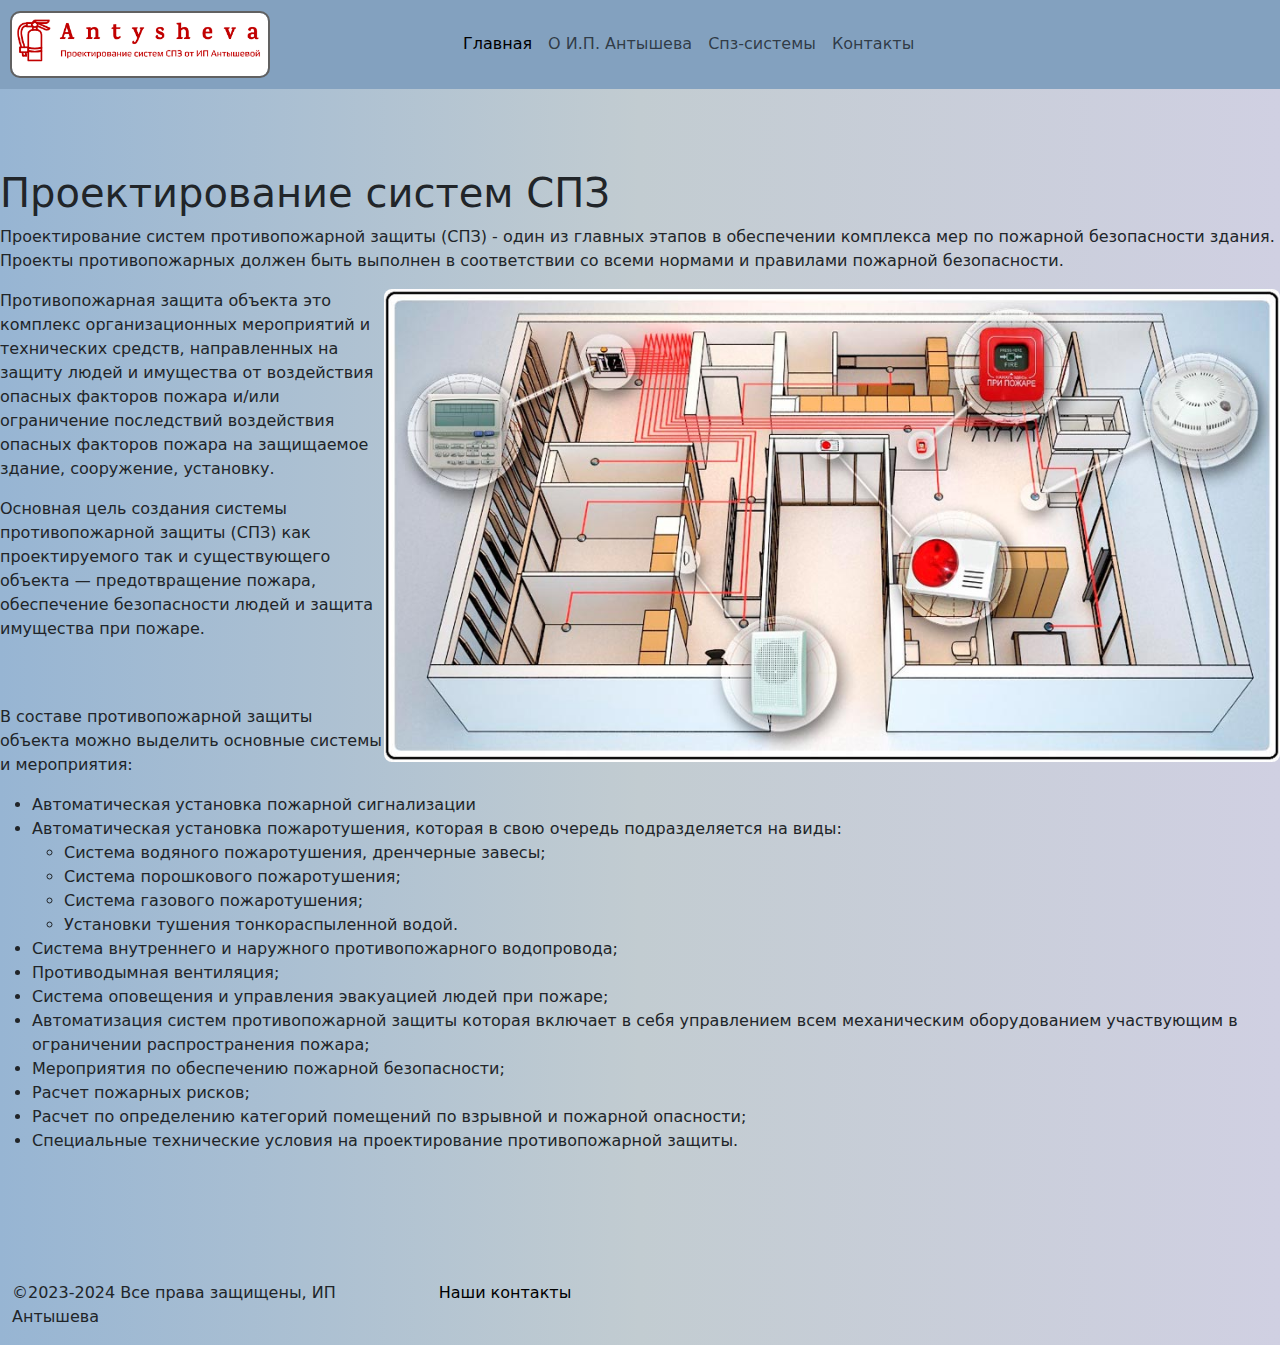
<file: index.html>
<!DOCTYPE html>
<html lang="en">

<head>
    <meta charset="UTF-8">
    <meta name="viewport" content="width=device-width, initial-scale=1.0">
    <title>Antysheva-home</title>
    <link href="https://cdn.jsdelivr.net/npm/bootstrap@5.3.3/dist/css/bootstrap.min.css" rel="stylesheet"
        integrity="sha384-QWTKZyjpPEjISv5WaRU9OFeRpok6YctnYmDr5pNlyT2bRjXh0JMhjY6hW+ALEwIH" crossorigin="anonymous">
    <link rel="stylesheet" href="source\styles\Obshii-css.css">

    <link rel="apple-touch-icon" sizes="180x180" href="/apple-touch-icon.png">
    <link rel="icon" type="image/png" sizes="32x32" href="source/files/favicon-32x32.png">
    <link rel="icon" type="image/png" sizes="16x16" href="source\files\favicon-16x16.png">
    <link rel="manifest" href="/site.webmanifest">
</head>

<body>




    <header>

        <nav class="navbar navbar-expand-lg" style="background-color:#83A1BF">
            <div class="container-fluid">
                <a class="navbar-brand" href="/"><img class="img-nav1"
                        src="source\images\24_20240227204058.png" alt="brend title"></a>
                <button class="navbar-toggler"style="background-color:#BFDDFB" type="button" data-bs-toggle="collapse" data-bs-target="#navbarNav"
                    aria-controls="navbarNav" aria-expanded="false" aria-label="Toggle navigation">
                    <span class="navbar-toggler-icon"></span>
                </button>
                <div class="collapse navbar-collapse" id="navbarNav">
                    <ul class="navbar-nav">
                        <li class="nav-item">
                            <a class="nav-link active" aria-current="page" href="/">Главная</a>
                        </li>
                        <li class="nav-item">
                            <a class="nav-link" href="information-about-IP.html">О И.П. Антышева</a>
                        </li>
                        <li class="nav-item">
                            <a class="nav-link" href="Cpz-sis.html">Спз-системы</a>
                        </li>
                        <li class="nav-item">
                            <a class="nav-link" href="contact.html">Контакты</a>
                        </li>
                    </ul>
                </div>
            </div>
        </nav>

        </div>

    </header>


    <section>
        <div class="block-1">
            <div class="nachalo">
                <h1>Проектирование систем СПЗ</h1>
                <p>
                    Проектирование систем противопожарной защиты (СПЗ) - один из главных этапов в обеспечении комплекса
                    мер
                    по пожарной безопасности здания. Проекты противопожарных должен быть выполнен в соответствии со
                    всеми
                    нормами и правилами пожарной безопасности.
                </p>
            </div>
            <img class="foto-1" src="source\images\Sistemyi-protivopozharnoy-zashhityi.jpg"
                alt="https://fireman.club/inseklodepia/sistemyi-protivopozharnoy-zashhityi/">
        </div>
        <div class="block-2">
            <div class="nachalo-2">
                <p>Противопожарная защита объекта это комплекс организационных мероприятий и технических средств,
                    направленных на защиту людей и имущества от воздействия опасных факторов пожара и/или ограничение
                    последствий воздействия опасных факторов пожара на защищаемое здание, сооружение, установку.</p>

                <p>
                    Основная цель создания системы противопожарной защиты (СПЗ) как проектируемого так и существующего
                    объекта — предотвращение пожара, обеспечение безопасности людей и защита имущества при пожаре.
                </p>
            </div>
            <br><br> <div class="spisok">
                <p>
                    В составе противопожарной защиты объекта можно выделить основные системы и мероприятия:
                </p>
                <ul>
                    <li>Автоматическая установка пожарной сигнализации </li>
                    <li>Автоматическая установка пожаротушения, которая в свою очередь подразделяется на виды:
                        <ul>
                            <li>Система водяного пожаротушения, дренчерные завесы;</li>
                            <li>Система порошкового пожаротушения;</li>
                            <li>Система газового пожаротушения;</li>
                            <li>Установки тушения тонкораспыленной водой.</li>
                        </ul>
                    </li>
                    <li>Система внутреннего и наружного противопожарного водопровода;</li>
                    <li>Противодымная вентиляция;</li>
                    <li>Система оповещения и управления эвакуацией людей при пожаре;</li>
                    <li>Автоматизация систем противопожарной защиты которая включает в себя управлением всем
                        механическим оборудованием участвующим в ограничении распространения пожара;</li>
                    <li>Мероприятия по обеспечению пожарной безопасности;</li>
                    <li>Расчет пожарных рисков;</li>
                    <li>Расчет по определению категорий помещений по взрывной и пожарной опасности;</li>
                    <li>Специальные технические условия на проектирование противопожарной защиты.</li>
                </ul>
            </div>
        </div>


    </section>


    <footer>

        <div class="container-fluid">
            <div class="row">
              <div class="col-lg-4 col-md-12 footer-text">
                <p>©2023-2024 Все права защищены, ИП Антышева</p>
              </div>
              <div class="col-lg-4 col-md-12 footer-text">
                <a href="contact.html">
                    <p>Наши контакты</p>
                </a>
              </div>
              <div class="col-lg-4 col-md-12">
      
              </div>
      
            </div>
          </div>

    </footer>


    <script src="https://cdn.jsdelivr.net/npm/bootstrap@5.3.3/dist/js/bootstrap.bundle.min.js"
        integrity="sha384-YvpcrYf0tY3lHB60NNkmXc5s9fDVZLESaAA55NDzOxhy9GkcIdslK1eN7N6jIeHz"
        crossorigin="anonymous"></script>

</body>

</html>
</file>
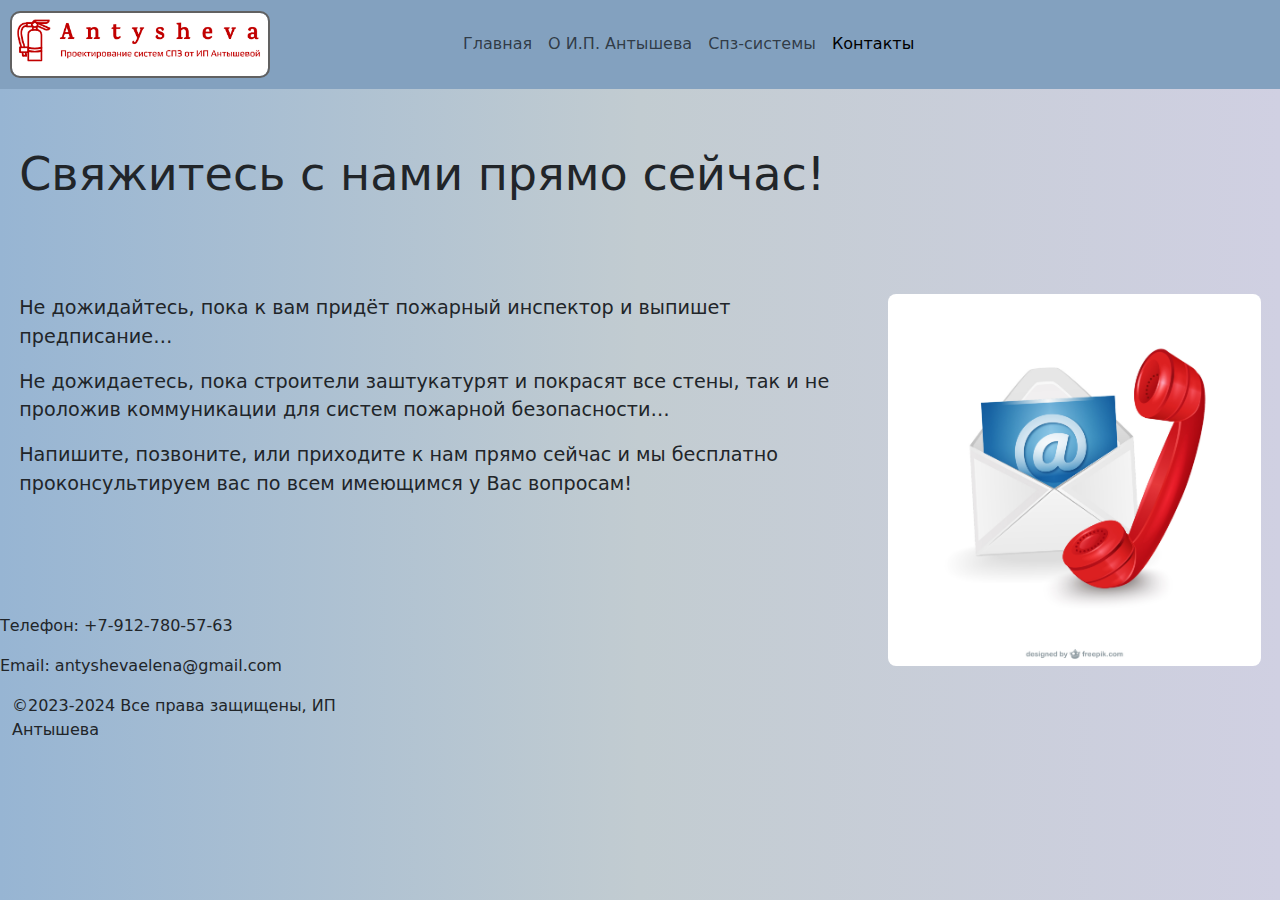
<file: contact.html>
<!DOCTYPE html>
<html lang="en">

<head>
    <meta charset="UTF-8">
    <meta name="viewport" content="width=device-width, initial-scale=1.0">
    <title>Document</title>
    <link rel="stylesheet" href="source\styles\Obshii-css.css">
    <link href="https://cdn.jsdelivr.net/npm/bootstrap@5.3.3/dist/css/bootstrap.min.css" rel="stylesheet"
        integrity="sha384-QWTKZyjpPEjISv5WaRU9OFeRpok6YctnYmDr5pNlyT2bRjXh0JMhjY6hW+ALEwIH" crossorigin="anonymous">
    <link rel="apple-touch-icon" sizes="180x180" href="/apple-touch-icon.png">
    <link rel="icon" type="image/png" sizes="32x32" href="source/files/favicon-32x32.png">
    <link rel="icon" type="image/png" sizes="16x16" href="source\files\favicon-16x16.png">
    <link rel="manifest" href="/site.webmanifest">
</head>
</head>

<body>




    <header>


        <nav class="navbar navbar-expand-lg"style="background-color:#83A1BF">
            <div class="container-fluid">
                <a class="navbar-brand" href="/"><img class="img-nav1" src="source\images\24_20240227204058.png"
                        alt="brend title"></a>
                <button class="navbar-toggler" style="background-color:#BFDDFB" type="button" data-bs-toggle="collapse" data-bs-target="#navbarNav"
                    aria-controls="navbarNav" aria-expanded="false" aria-label="Toggle navigation">
                    <span class="navbar-toggler-icon"></span>
                </button>
                <div class="collapse navbar-collapse" id="navbarNav">
                    <ul class="navbar-nav">
                        <li class="nav-item">
                            <a class="nav-link" aria-current="page" href="/">Главная</a>
                        </li>
                        <li class="nav-item">
                            <a class="nav-link" href="information-about-IP.html">О И.П. Антышева</a>
                        </li>
                        <li class="nav-item">
                            <a class="nav-link" href="Cpz-sis.html">Спз-системы</a>
                        </li>

                        <li class="nav-item">
                            <a class="nav-link active" href="contact.html">Контакты</a>
                        </li>
                    </ul>
                </div>
            </div>
        </nav>

        </div>



    </header>


    <section>

        <div class="nachalo-1">
            <h1>Свяжитесь с нами прямо сейчас!</h1>
            <img class="foto-2" src="source\images\09.jpg"
                alt="https://ru.freepik.com/free-vector/contact-concept_763113.htm#page=2&query=%D0%B7%D0%BD%D0%B0%D1%87%D0%BE%D0%BA%20%D1%82%D1%80%D1%83%D0%B1%D0%BA%D0%B0&position=22&from_view=keyword&track=ais&uuid=e604190f-d477-465c-827c-d100d20ca889">
            <p>Не дожидайтесь, пока к вам придёт пожарный инспектор и выпишет предписание…</p>

            <p>
                Не дожидаетесь, пока строители заштукатурят и покрасят все стены, так и не проложив коммуникации для
                систем пожарной безопасности…
            </p>

            <p>
                Напишите, позвоните, или приходите к нам прямо сейчас и мы бесплатно проконсультируем вас по всем
                имеющимся у Вас вопросам!
            </p>

        </div>

        <div class="nachalo">
            <p>Телефон:
                +7-912-780-57-63
            </p>
            <p>Email:
                antyshevaelena@gmail.com
            </p>
        </div>



    </section>


    <footer>

        <div class="container-fluid">
            <div class="row">
                <div class="col-lg-4 col-md-12 footer-text">
                    <p>©2023-2024 Все права защищены, ИП Антышева</p>
                </div>
                <div class="col-lg-4 col-md-12 footer-text">
                </div>
                <div class="col-lg-4 col-md-12">

                </div>

            </div>
        </div>

    </footer>


    <script src="https://cdn.jsdelivr.net/npm/bootstrap@5.3.3/dist/js/bootstrap.bundle.min.js"
        integrity="sha384-YvpcrYf0tY3lHB60NNkmXc5s9fDVZLESaAA55NDzOxhy9GkcIdslK1eN7N6jIeHz"
        crossorigin="anonymous"></script>

</body>

</html>
</file>
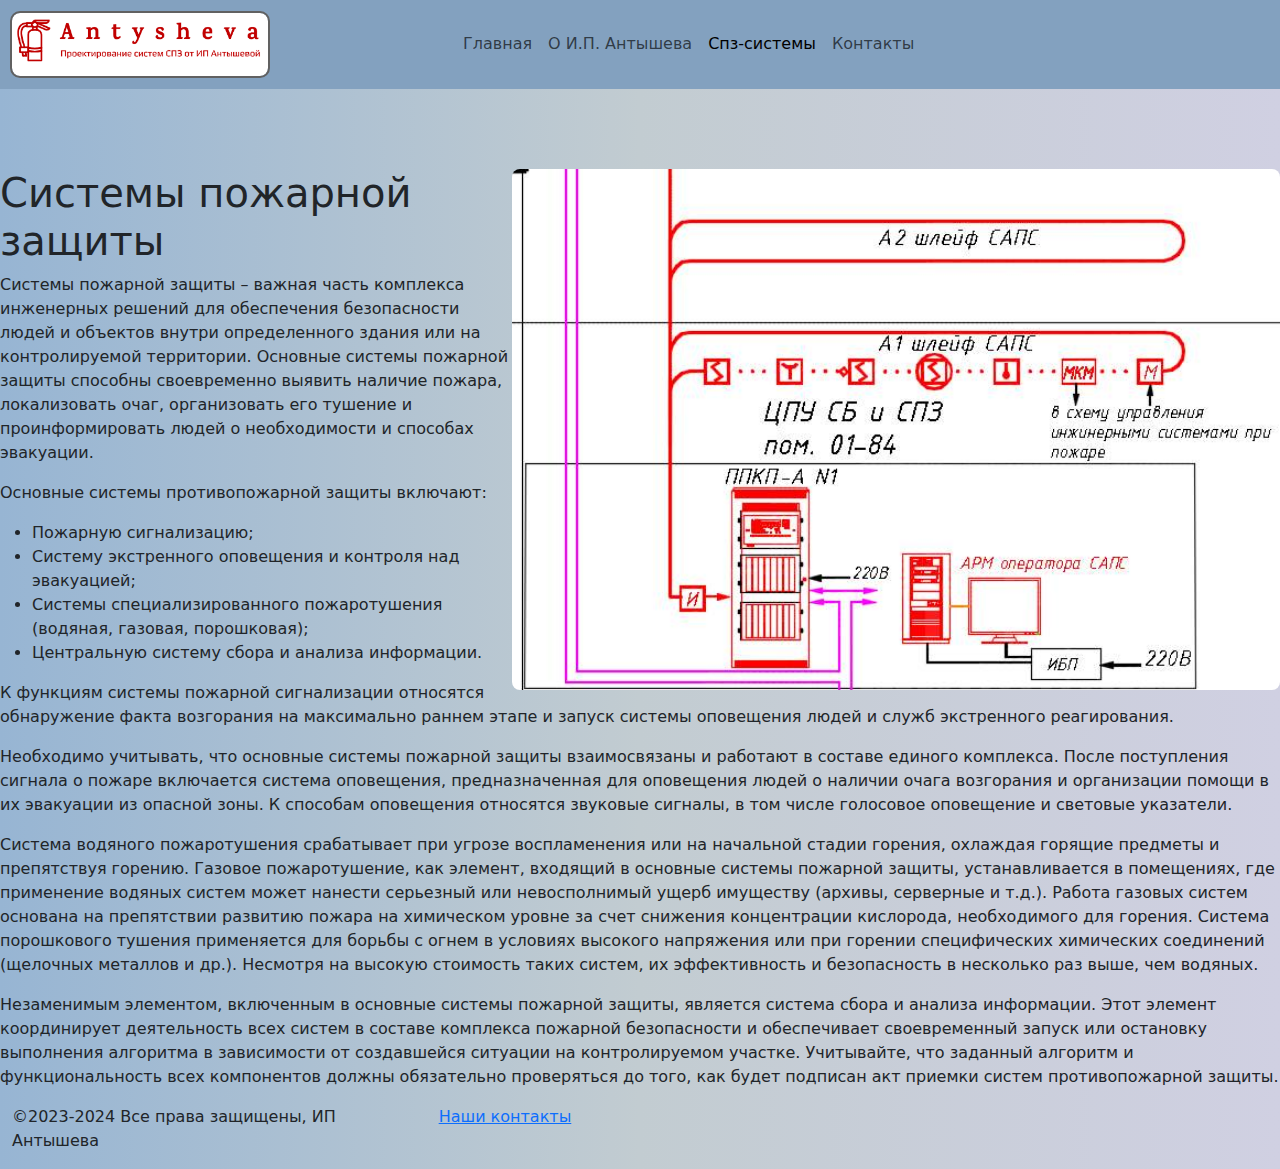
<file: Cpz-sis.html>
<!DOCTYPE html>
<html lang="en">

<head>
    <meta charset="UTF-8">
    <meta name="viewport" content="width=device-width, initial-scale=1.0">
    <title>Document</title>
    <link rel="stylesheet" href="source\styles\Obshii-css.css">
    <link href="https://cdn.jsdelivr.net/npm/bootstrap@5.3.3/dist/css/bootstrap.min.css" rel="stylesheet"
        integrity="sha384-QWTKZyjpPEjISv5WaRU9OFeRpok6YctnYmDr5pNlyT2bRjXh0JMhjY6hW+ALEwIH" crossorigin="anonymous">
    <link rel="apple-touch-icon" sizes="180x180" href="/apple-touch-icon.png">
    <link rel="icon" type="image/png" sizes="32x32" href="source/files/favicon-32x32.png">
    <link rel="icon" type="image/png" sizes="16x16" href="source\files\favicon-16x16.png">
    <link rel="manifest" href="/site.webmanifest">
</head>
</head>

<body>




    <header>


        <nav class="navbar navbar-expand-lg"style="background-color:#83A1BF">
            <div class="container-fluid">
                <a class="navbar-brand" href="/"><img class="img-nav1"
                        src="source\images\24_20240227204058.png" alt="brend title"></a>
                <button class="navbar-toggler" type="button" style="background-color:#BFDDFB" data-bs-toggle="collapse" data-bs-target="#navbarNav"
                    aria-controls="navbarNav" aria-expanded="false" aria-label="Toggle navigation">
                    <span class="navbar-toggler-icon"></span>
                </button>
                <div class="collapse navbar-collapse" id="navbarNav">
                    <ul class="navbar-nav">
                        <li class="nav-item">
                            <a class="nav-link" aria-current="page" href="/">Главная</a>
                        </li>
                        <li class="nav-item">
                            <a class="nav-link" href="information-about-IP.html">О И.П. Антышева</a>
                        </li>
                        <li class="nav-item">
                            <a class="nav-link active" href="Cpz-sis.html">Спз-системы</a>
                        </li>

                        <li class="nav-item">
                            <a class="nav-link" href="contact.html">Контакты</a>
                        </li>
                    </ul>
                </div>
            </div>
        </nav>

        </div>



    </header>


    <section>
        <div class="nachalo">
            <img class=foto-3 src="source\images\proekt-aps-saps-business-center-bx.jpg" alt="https://f-controls.ru/index.php/ru/pozharnaya-signalizatsiya/ppm-soue/198-saps-proekt-sistemy-avtomaticheskoj-pozharnoj-signalizatsii-aps-biznes-tsentra">
            <h1>Системы пожарной защиты</h1>
            <p>Системы пожарной защиты – важная часть комплекса инженерных решений для обеспечения безопасности людей и
                объектов внутри определенного здания или на контролируемой территории. Основные системы пожарной защиты
                способны своевременно выявить наличие пожара, локализовать очаг, организовать его тушение и
                проинформировать людей о необходимости и способах эвакуации.</p>
            <p>Основные системы противопожарной защиты включают:</p>
            <ul>
                <li>Пожарную сигнализацию;</li>
                <li>Систему экстренного оповещения и контроля над эвакуацией;</li>
                <li>Системы специализированного пожаротушения (водяная, газовая, порошковая);</li>
                <li>Центральную систему сбора и анализа информации.</li>
            </ul>
            <p>К функциям системы пожарной сигнализации относятся обнаружение факта возгорания на максимально раннем
                этапе и запуск системы оповещения людей и служб экстренного реагирования.</p>
            <p>Необходимо учитывать, что основные системы пожарной защиты взаимосвязаны и работают в составе единого
                комплекса. После поступления сигнала о пожаре включается система оповещения, предназначенная для
                оповещения людей о наличии очага возгорания и организации помощи в их эвакуации из опасной зоны. К
                способам оповещения относятся звуковые сигналы, в том числе голосовое оповещение и световые указатели.
            </p>
            <p>
                Система водяного пожаротушения срабатывает при угрозе воспламенения или на начальной стадии горения,
                охлаждая горящие предметы и препятствуя горению. Газовое пожаротушение, как элемент, входящий в основные
                системы пожарной защиты, устанавливается в помещениях, где применение водяных систем может нанести
                серьезный или невосполнимый ущерб имуществу (архивы, серверные и т.д.). Работа газовых систем основана
                на препятствии развитию пожара на химическом уровне за счет снижения концентрации кислорода,
                необходимого для горения. Система порошкового тушения применяется для борьбы с огнем в условиях высокого
                напряжения или при горении специфических химических соединений (щелочных металлов и др.). Несмотря на
                высокую стоимость таких систем, их эффективность и безопасность в несколько раз выше, чем водяных.</p>
            <p>Незаменимым элементом, включенным в основные системы пожарной защиты, является система сбора и анализа
                информации. Этот элемент координирует деятельность всех систем в составе комплекса пожарной безопасности
                и обеспечивает своевременный запуск или остановку выполнения алгоритма в зависимости от создавшейся
                ситуации на контролируемом участке. Учитывайте, что заданный алгоритм и функциональность всех
                компонентов должны обязательно проверяться до того, как будет подписан акт приемки систем
                противопожарной защиты.
            </p>
        </div>



    </section>


    <footer>

        <div class="container-fluid">
            <div class="row">
                <div class="col-lg-4 col-md-12 footer-text">
                    <p>©2023-2024 Все права защищены, ИП Антышева</p>
                </div>
                <div class="col-lg-4 col-md-12 footer-text">
                    <a href="contact.html">
                        <p>Наши контакты</p>
                    </a>
                </div>
                <div class="col-lg-4 col-md-12">

                </div>

            </div>
        </div>


    </footer>


    <script src="https://cdn.jsdelivr.net/npm/bootstrap@5.3.3/dist/js/bootstrap.bundle.min.js"
        integrity="sha384-YvpcrYf0tY3lHB60NNkmXc5s9fDVZLESaAA55NDzOxhy9GkcIdslK1eN7N6jIeHz"
        crossorigin="anonymous"></script>

</body>

</html>
</file>
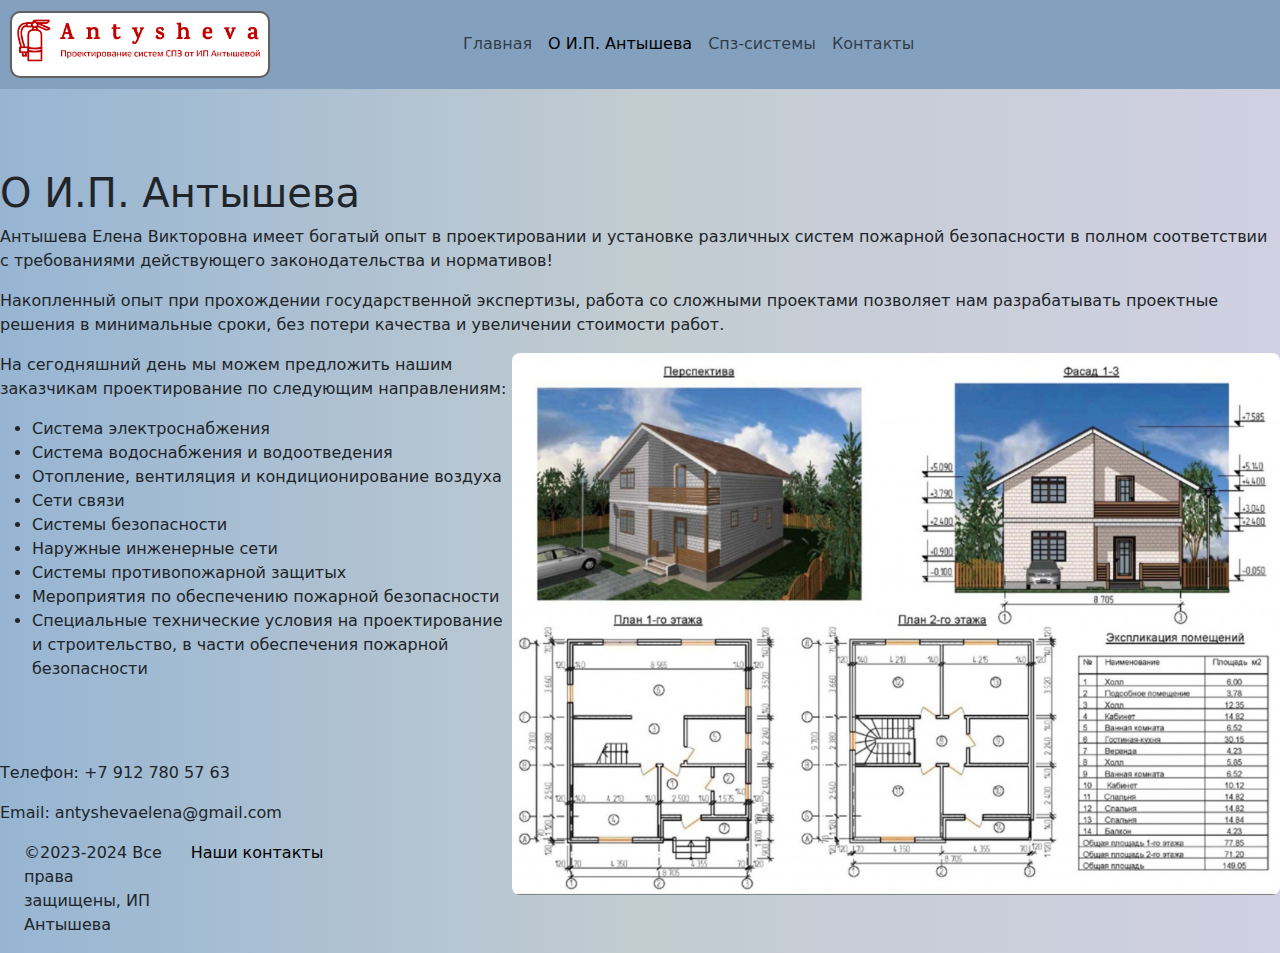
<file: information-about-IP.html>
<!DOCTYPE html>
<html lang="en">

<head>
    <meta charset="UTF-8">
    <meta name="viewport" content="width=device-width, initial-scale=1.0">
    <title>Document</title>
    <link href="https://cdn.jsdelivr.net/npm/bootstrap@5.3.3/dist/css/bootstrap.min.css" rel="stylesheet"
        integrity="sha384-QWTKZyjpPEjISv5WaRU9OFeRpok6YctnYmDr5pNlyT2bRjXh0JMhjY6hW+ALEwIH" crossorigin="anonymous">
    <link rel="stylesheet" href="source\styles\Obshii-css.css">
    <link rel="apple-touch-icon" sizes="180x180" href="/apple-touch-icon.png">
    <link rel="icon" type="image/png" sizes="32x32" href="source/files/favicon-32x32.png">
    <link rel="icon" type="image/png" sizes="16x16" href="source\files\favicon-16x16.png">
    <link rel="manifest" href="/site.webmanifest">
</head>
</head>

<body>




    <header>


        <nav class="navbar navbar-expand-lg"style="background-color:#83A1BF">
            <div class="container-fluid">
                <a class="navbar-brand" href="/"><img class="img-nav1"
                        src="source\images\24_20240227204058.png" alt="brend title"></a>
                <button class="navbar-toggler"style="background-color:#BFDDFB" type="button" data-bs-toggle="collapse" data-bs-target="#navbarNav"
                    aria-controls="navbarNav" aria-expanded="false" aria-label="Toggle navigation">
                    <span class="navbar-toggler-icon"></span>
                </button>
                <div class="collapse navbar-collapse" id="navbarNav">
                    <ul class="navbar-nav">
                        <li class="nav-item">
                            <a class="nav-link" aria-current="page" href="/">Главная</a>
                        </li>
                        <li class="nav-item">
                            <a class="nav-link active" href="information-about-IP.html">О И.П. Антышева</a>
                        </li>
                        <li class="nav-item">
                            <a class="nav-link" href="Cpz-sis.html">Спз-системы</a>
                        </li>

                        <li class="nav-item">
                            <a class="nav-link" href="contact.html">Контакты</a>
                        </li>
                    </ul>
                </div>
            </div>
        </nav>

        </div>



    </header>


    <section>
        <div class="nachalo">
            <h1>О И.П. Антышева</h1>
            <p>
                Антышева Елена Викторовна имеет богатый опыт в проектировании и установке различных систем пожарной
                безопасности в полном соответствии с требованиями действующего законодательства и нормативов!
            </p>
        </div>
        <div>
            <P>Накопленный опыт при прохождении государственной экспертизы, работа со сложными проектами позволяет нам
                разрабатывать проектные
                решения в минимальные сроки, без потери качества и увеличении стоимости работ.</P>
            <img class="foto-3" src="source\images\8e11becf42c9357096051f71d2dd82b9.jpg"
                alt="http://stn-house.ru/sovety/krasivye-proekty-domov-i-kottedzhey-iz-kirpicha/">
            <p>
                На сегодняшний день мы можем предложить нашим заказчикам проектирование по следующим направлениям:
            </p>
            <ul>
                <li>Система электроснабжения</li>
                <li>Система водоснабжения и водоотведения</li>
                <li>Отопление, вентиляция и кондиционирование воздуха</li>
                <li>Сети связи</li>
                <li>Системы безопасности</li>
                <li>Наружные инженерные сети</li>
                <li>Системы противопожарной защитыx</li>
                <li>Мероприятия по обеспечению пожарной безопасности</li>
                <li>Специальные технические условия на проектирование и строительство, в части обеспечения пожарной
                    безопасности</li>
            </ul>

        </div>


        <div class="nachalo">
            <p>Телефон:
                +7 912 780 57 63
            </p>
            <p>Email:
                antyshevaelena@gmail.com
            </p>
        </div>



    </section>


    <footer>

        <div class="container-fluid">
            <div class="row">
                <div class="col-lg-4 col-md-12 footer-text">
                    <p>©2023-2024 Все права защищены, ИП Антышева</p>
                </div>
                <div class="col-lg-4 col-md-12 footer-text">
                    <a href="contact.html">
                        <p>Наши контакты</p>
                    </a>
                </div>
                <div class="col-lg-4 col-md-12">

                </div>

            </div>
        </div>

    </footer>


    <script src="https://cdn.jsdelivr.net/npm/bootstrap@5.3.3/dist/js/bootstrap.bundle.min.js"
        integrity="sha384-YvpcrYf0tY3lHB60NNkmXc5s9fDVZLESaAA55NDzOxhy9GkcIdslK1eN7N6jIeHz"
        crossorigin="anonymous"></script>

</body>

</html>
</file>
